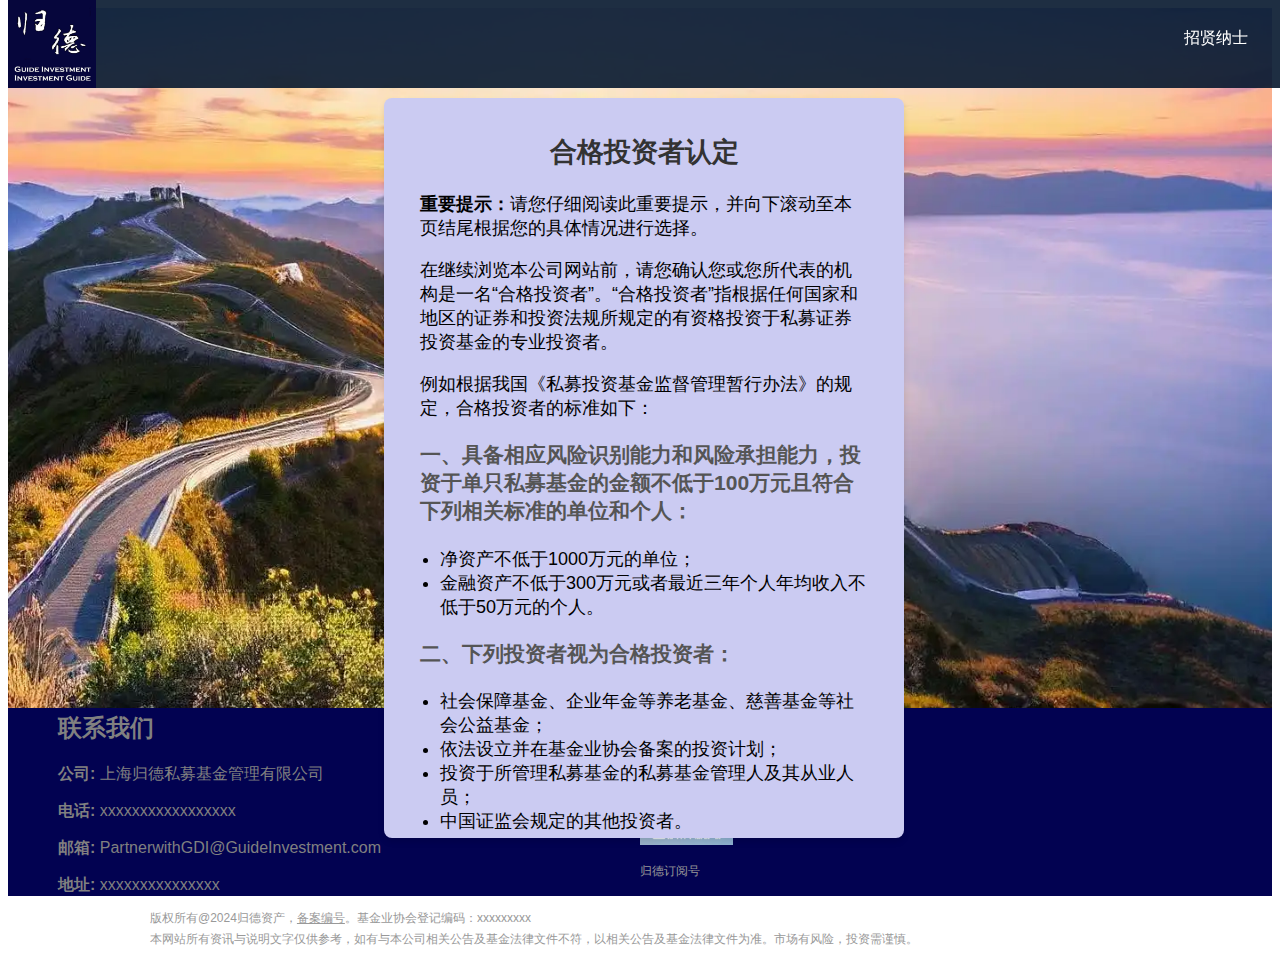
<file: index.html>
<!DOCTYPE html>
<html lang="en">

<head>
  <meta charset="UTF-8"> <meta charset="UTF-8">
  <meta name="description"
    content="归德投资是一家新兴的基于中长期视角、基本面驱动策略、研究和投资于全球主要市场的证券投资基金，团队成员具有丰富的国内、香港和美国的公开市场投研经验，拥有清晰的投资理念和独特的方法论，致力于构建和投资确信的投资工具。">
  <meta name="keywords" content="归德投资,上海归德投资管理有限公司,归德,上海归德投资">
  <title>上海归德私募基金管理有限公司</title>
  <link rel="stylesheet" href="styles.css">
</head>

<body>
  <div id="popup" class="popup-container">
    <div class="popup-content">
      <!-- <span class="close-btn">&times;</span> -->
      <h2 class="popup-h2">合格投资者认定</h2>
      <p><strong>重要提示：</strong>请您仔细阅读此重要提示，并向下滚动至本页结尾根据您的具体情况进行选择。</p>
      <p>在继续浏览本公司网站前，请您确认您或您所代表的机构是一名“合格投资者”。“合格投资者”指根据任何国家和地区的证券和投资法规所规定的有资格投资于私募证券投资基金的专业投资者。</p>
      <p>例如根据我国《私募投资基金监督管理暂行办法》的规定，合格投资者的标准如下：</p>

      <h3 class="popup-h3 ">一、具备相应风险识别能力和风险承担能力，投资于单只私募基金的金额不低于100万元且符合下列相关标准的单位和个人：</h3>
      <ul class="popup-ul">
        <li>净资产不低于1000万元的单位；</li>
        <li>金融资产不低于300万元或者最近三年个人年均收入不低于50万元的个人。</li>
      </ul>

      <h3 class="popup-h3 ">二、下列投资者视为合格投资者：</h3>
      <ul class="popup-ul">
        <li>社会保障基金、企业年金等养老基金、慈善基金等社会公益基金；</li>
        <li>依法设立并在基金业协会备案的投资计划；</li>
        <li>投资于所管理私募基金的私募基金管理人及其从业人员；</li>
        <li>中国证监会规定的其他投资者。</li>
      </ul>

      <p>如果您继续访问或使用本网站及其所载资料，即表明您声明及保证您或您所代表的机构为“合格投资者”，并将遵守对您适用的司法区域的有关法律及法规，同意并接受以下条款及相关约束。</p>
      <p>如果您不符合“合格投资者”标准或不同意下列条款及相关约束，请勿继续访问或使用本网站及其所载信息及资料。</p>

      <p>“本网站”指由上海归德投资管理有限公司（以下简称“本公司”）所有并发布的网站及其所载信息及资料。本网站所载信息及资料仅供参考，并不构成广告或分销、销售要约，或招揽买入任何证券、基金或其他投资工具的邀请或要约。</p>

      <p>投资涉及风险，投资者应详细审阅产品的发售文件以获取进一步资料，了解有关投资所涉及的风险因素，并寻求适当的专业投资和咨询意见。产品净值及其收益存在涨跌可能，过往的产品业绩数据并不预示产品未来的业绩表现。</p>

      <p>本网站所提供的资料并非投资建议或咨询意见，投资者不应依赖本网站所提供的信息及资料作出投资决策。</p>

      <p>本公司可更改或修订本网站所载信息及资料，毋须事前通知，本公司并不承诺实时更新本网站信息及资料。</p>

      <p>与本网站所载信息及资料有关的所有版权、专利权、知识产权及其他产权均为本公司所有。本公司概不向浏览该资料人士发出、转让或以任何方式转移任何种类的权利。</p>
      <div class="popup-btn-container">
        <button class="accept-btn" onclick="accept()">接受</button>
        <button onclick="reject()">放弃</button>
      </div>
    </div>
  </div>
  <div class="top-bar">
    <div class="logo"><img src="./logo.jpg" alt="Company Logo"></div>
    <div class="recruitment"><a href="recruitment.html">招贤纳士</a></div>
  </div>
  
    <div class="background-image">
      <div class="image-dots-container">
        <div class="dot" data-index="0" onclick="changeImage(this)"></div>
        <div class="dot" data-index="1" onclick="changeImage(this)"></div>
        <div class="dot" data-index="2" onclick="changeImage(this)"></div>
      </div>
    </div>

  <div class="footer-container">
    <div id="footer-left">
        <h2 class="cl-808080">联系我们</h2>
        <p class="cl-808080"><strong>公司:</strong> 上海归德私募基金管理有限公司</p>
        <p class="cl-808080"><strong>电话:</strong> xxxxxxxxxxxxxxxxx</p>
        <p class="cl-808080"><strong>邮箱:</strong> PartnerwithGDI@GuideInvestment.com</p>
        <p class="cl-808080"><strong>地址:</strong> xxxxxxxxxxxxxxx</p>
    </div>
    <div id="footer-right">
        <p class="font1 cl-808080">扫描二维码添加微信公众号</p>
        <div class="QRCode mr65 pb20">
            <img src="./erweima1.jpg" alt="订阅号" width="93" height="93">
            <p class="font12 cl-666 mt10">归德订阅号</p>
        </div>
    </div>
</div>
  
  
<div id="footer-2">
  <div class="content clearfix">
  <p class="font12" style="text-align:justify">
  版权所有@2024归德资产，<a style=" color: #999" href="https://beian.miit.gov.cn/" target="_blank">备案编号</a>。基金业协会登记编码：xxxxxxxxx<br>本网站所有资讯与说明文字仅供参考，如有与本公司相关公告及基金法律文件不符，以相关公告及基金法律文件为准。市场有风险，投资需谨慎。
  </p>
  </div>
  </div>
   <script src="./script.js"></script>
  <script src="background-slider.js"></script>
 
  
  
  
  </body>
  
  </html>

</body>

</html>
</file>
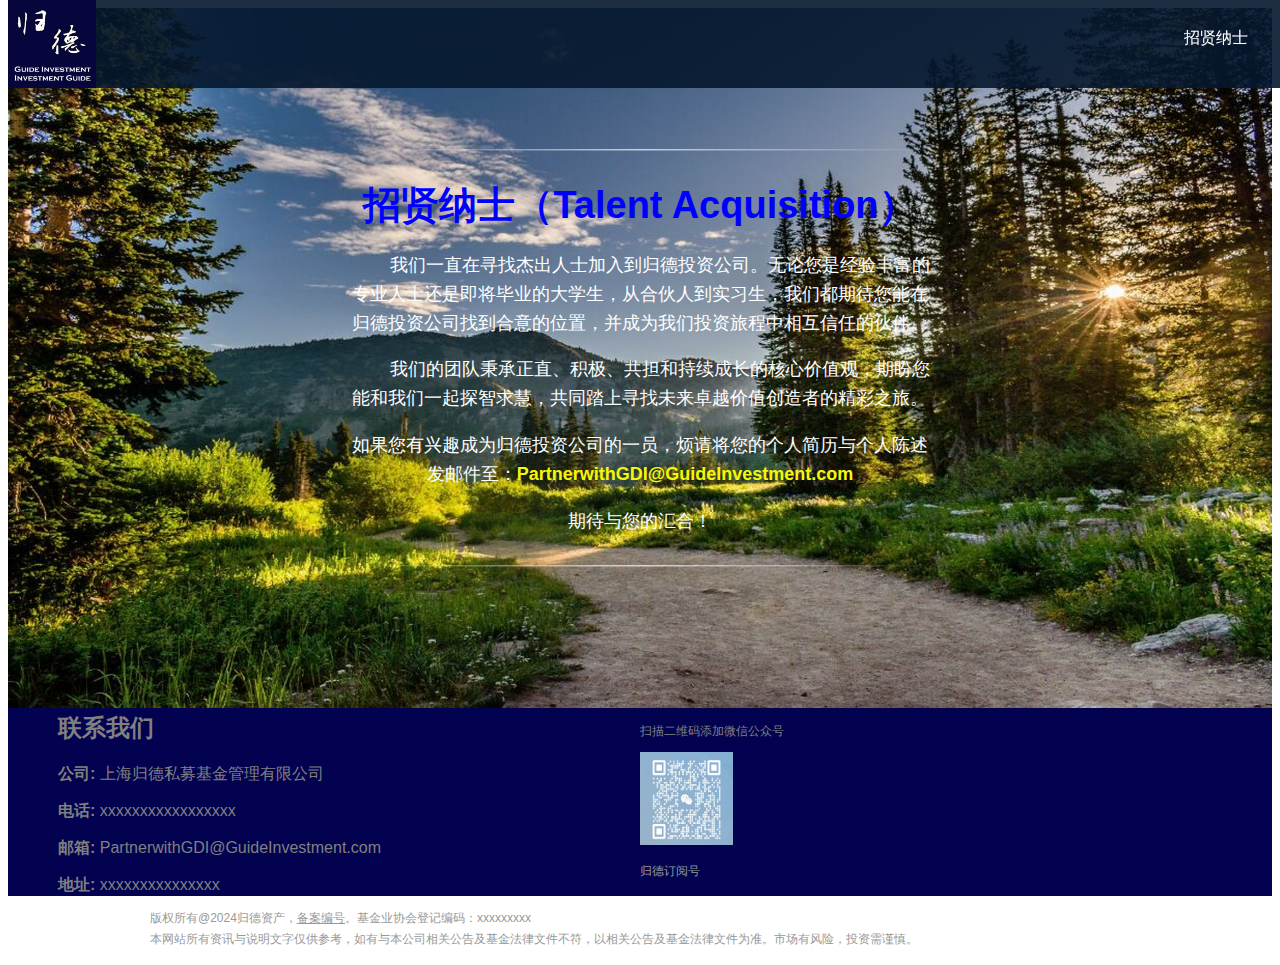
<file: recruitment.html>
<!-- recruitment.html -->
<!DOCTYPE html>
<html lang="en">
<head>
<meta charset="UTF-8">
<title>加入我们 - 上海归德私募基金管理有限公司</title>
<!-- 相同的样式和顶部导航栏 -->
<link rel="stylesheet" href="styles.css">
</head>
<body>

    <div class="top-bar">
        <div class="logo"><img src="./logo.jpg" alt="Company Logo"></div>
        <div class="recruitment"><a href="recruitment.html">招贤纳士</a></div>
      </div>
      
<div class="background-image">
  <div class="culture">
    <div class="title">
      <h2>招贤纳士（Talent Acquisition）</h2>
  </div>
    <div class="content">
        <p>&nbsp;&nbsp;&nbsp;&nbsp;&nbsp;&nbsp;&nbsp;&nbsp;我们一直在寻找杰出人士加入到归德投资公司。无论您是经验丰富的专业人士还是即将毕业的大学生，从合伙人到实习生，我们都期待您能在归德投资公司找到合意的位置，并成为我们投资旅程中相互信任的伙伴。</p>
        <p>&nbsp;&nbsp;&nbsp;&nbsp;&nbsp;&nbsp;&nbsp;&nbsp;我们的团队秉承正直、积极、共担和持续成长的核心价值观，期盼您能和我们一起探智求慧，共同踏上寻找未来卓越价值创造者的精彩之旅。</p>
        <p>如果您有兴趣成为归德投资公司的一员，烦请将您的个人简历与个人陈述发邮件至：<b>PartnerwithGDI@GuideInvestment.com</b></p>
        <p>期待与您的汇合！</p>
    </div>
</div>
</div>
<div class="footer-container">
  <div id="footer-left">
    <h2 class="cl-808080">联系我们</h2>
    <p class="cl-808080"><strong>公司:</strong> 上海归德私募基金管理有限公司</p>
    <p class="cl-808080"><strong>电话:</strong> xxxxxxxxxxxxxxxxx</p>
    <p class="cl-808080"><strong>邮箱:</strong> PartnerwithGDI@GuideInvestment.com</p>
    <p class="cl-808080"><strong>地址:</strong> xxxxxxxxxxxxxxx</p>
</div>
  <div id="footer-right">
      <p class="font1 cl-808080">扫描二维码添加微信公众号</p>
      <div class="QRCode mr65 pb20">
          <img src="./erweima1.jpg" alt="订阅号" width="93" height="93">
          <p class="font12 cl-666 mt10">归德订阅号</p>
      </div>
  </div>
</div>

<div id="footer-2">
  <div class="content clearfix">
  <p class="font12" style="text-align:justify">
  版权所有@2024归德资产，<a style=" color: #999" href="https://beian.miit.gov.cn/" target="_blank">备案编号</a>。基金业协会登记编码：xxxxxxxxx<br>本网站所有资讯与说明文字仅供参考，如有与本公司相关公告及基金法律文件不符，以相关公告及基金法律文件为准。市场有风险，投资需谨慎。
  </p>
  </div>
  </div>

</body>
</html>
</file>
<file: styles.css>
body {
    font-family: Arial, sans-serif;
}

.top-bar {
    background: rgba(5, 23, 45, 0.9);
    color: white;
    position: fixed;
    padding: 0;
    height: 88px;
    top: 0;
    width: 100%;
    z-index: 1000;
} /* 设置固定高度，移除padding */

.top-bar .logo {
    position: relative;
    left: 0;
    top: 0;
    height: 100%;
    width: auto; /* logo图片紧贴左侧，高度与.top-bar相同，宽度自动调整 */
}

.top-bar .logo img {
    height: 100%;
    width: auto; /* logo图片高度与.top-bar相同，宽度自动调整 */
}

.top-bar .recruitment {
    position: absolute;
    right: 20px; /* 距离容器右侧20px */
    top:   28px; /* 距离容器顶部20px */
    margin: 0; /* 移除默认的外边距 */
}

.top-bar a {
    color: white;
    text-decoration: none;
    padding: 10px 20px;
}

.top-bar a:hover {
    background: #08406e;
}
/*背景图*/
.background-image {
    height: 100vh;
    width: 100%;
    position: relative;
    background-position: center;
    background-size: cover;
    transition: background-image 1s ease-in-out; /* 平滑过渡效果 */
  }
  
  .culture {
    position: absolute;
    top: 50%;
    left: 50%;
    transform: translate(-50%, -50%);
    text-align: center;
    color: white;
  }
  
  .title h2 {
    font-size: 2em;
    margin: 0;
    padding: 0;
  }
  
  .image-dots-container {
    position: absolute;
    bottom: 10px;
    left: 50%;
    transform: translateX(-50%);
    display: flex;
    gap: 5px;
  }
  
  .dot {
    width: 10px;
    height: 10px;
    border-radius: 50%;
    background-color: #ccc;
    cursor: pointer;
  }
  
  .dot.active {
    background-color: #fff;
  }

  
/*背景图招聘*/
.background-image {
    background-image: url('./6.jpg');
    height: 700px;
    background-size: cover;
}

.culture {
    text-align: center;
    padding: 50px 20px; /* 增加内边距 */
    color: white;
    font-size: 18px;
     /* 半透明背景，增加层次感 */
}

.title h2 {
    color: #0000ff; /* 设置为蓝色 */
    font-size: 38px;
    margin-bottom: 20px;
    font-weight: bold;
}

.content {
    max-width: 600px; /* 限制内容宽度，使其更易于阅读 */
    margin: 0 auto; /* 居中对齐 */
    line-height: 1.6; /* 增加行高 */
}

.content p {
    margin-bottom: 15px; /* 增加段落间距 */
}

.content b {
    color: #f4f808; /* 突出显示邮箱地址 */
}

/* 添加一些视觉元素 */
.culture::before {
    content: "";
    display: block;
    width: 100%;
    height: 1px;
    background: linear-gradient(to right, transparent, white, transparent);
    margin-bottom: 30px;
}

.culture::after {
    content: "";
    display: block;
    width: 100%;
    height: 1px;
    background: linear-gradient(to right, transparent, white, transparent);
    margin-top: 30px;
}

/* Below is the code of c:\Users\王聪1\Desktop\网站\index.html */
.footer-container {
    display: flex;
    justify-content: space-between;
    align-items: center;
    height: 188px;
    background: rgb(2, 2, 81);
    padding: 0 50px; /* 左右保持一定的距离 */
}

#footer-left, #footer-right {
    flex: 1; /* 使两个部分平均分配空间 */
    background: none; /* 移除背景色，由父容器统一控制 */
}

.pt10 {
    padding-top: 10px;
}

.pl50 {
    padding-left: 38px;
    position: relative;
}

.font1 {
    font-size: 12px;
}

.cl-808080 {
    color: #808080;
}

.mt18 {
    margin-top: 18px;
}

.mr65 {
    margin-right: 65px;
}

.pb20 {
    padding-bottom: 10px;
}

.QRCode {
    width: 93px;
    text-align: center;
}

.font12 {
    font-size: 12px; /* 确保这个类名在HTML中被使用 */
}

.cl-666 {
    color: #666;
}

/*关于我们*/
.pull-right {
    margin: 8px;
    padding: 3px;
    float: right !important;
    text-align: left;
    position: relative;
    right: 18px;
   
}



/* 尾部声明 */
#footer-2 p {
    width: 100%;
    text-align: left;
    padding-bottom: 0;
}
.content {
    position: relative;
    width: 100%;
    max-width: 980px;
    margin: 0 auto;
}
.font12 {
    font-size: 12px;
    color: #999;
    float: left !important;
    line-height: 21px;
    
}


/* 弹窗 */


.popup-container {
    display: flex;
    align-items: center; /* 垂直居中 */
    justify-content: center; /* 水平居中 */
    position: fixed;
    left: 30%;
    top: 98px;
    bottom: 60px;
    /* width: 100%;
    height: 100%; */
    background-color: transparent; /* 设置为透明 */
    z-index: 1000; /* 确保弹窗在最上层 */
}

.popup-content {
    background-color: #cbcbf2;
    padding: 2em;
    border-radius: 8px;
    box-shadow: 0 4px 6px rgba(0, 0, 0, 0.1);
    max-width: 90%; /* 最大宽度为视口宽度的90% */
    width: 100%; /* 宽度为100%，但不会超过max-width */
    max-height: 90%; /* 最大高度为视口高度的90% */
    overflow-y: auto; /* 如果内容超出高度，显示滚动条 */
    text-align: left;
    font-size: 16px; /* 基础字体大小 */
}

@media (min-width: 768px) {
    .popup-content {
        width: 50%; /* 桌面视图宽度 */
        font-size: 18px; /* 桌面视图字体大小 */
    }
}

.close-btn {
    cursor: pointer;
    float: right;
    font-size: 25px;
    font-weight: bold;
    color: #aaa;
}

.close-btn:hover {
    color: #666;
}

.popup-h2 {
    color: #333;
    margin-top: 0;
    text-align: center;
}

.popup-h3 {
    color: #555;
}

.popup-ul {
    padding-left: 20px;
}
/* 按钮样式 */
.popup-btn-container{
    left:30%;
    position: relative;
}

button {
    padding: 10px 20px;
    cursor: pointer;
    border: none;
    border-radius: 5px;
    font-size: 1em;
    color: #fff;
    background-color: #d11d23;
    outline: none;
    transition: background-color 0.3s ease;
    margin-top: 20px;
    justify-content: center; /* 水平居中 */
}

button:hover {
    background-color: #0056b3;
}

button + button {
    margin-left: 30px;
}

.accept-btn {
    background-color: #a12079;
    margin-right: 18px;
}

.accept-btn:hover {
    background-color: #218838;
}
</file>
